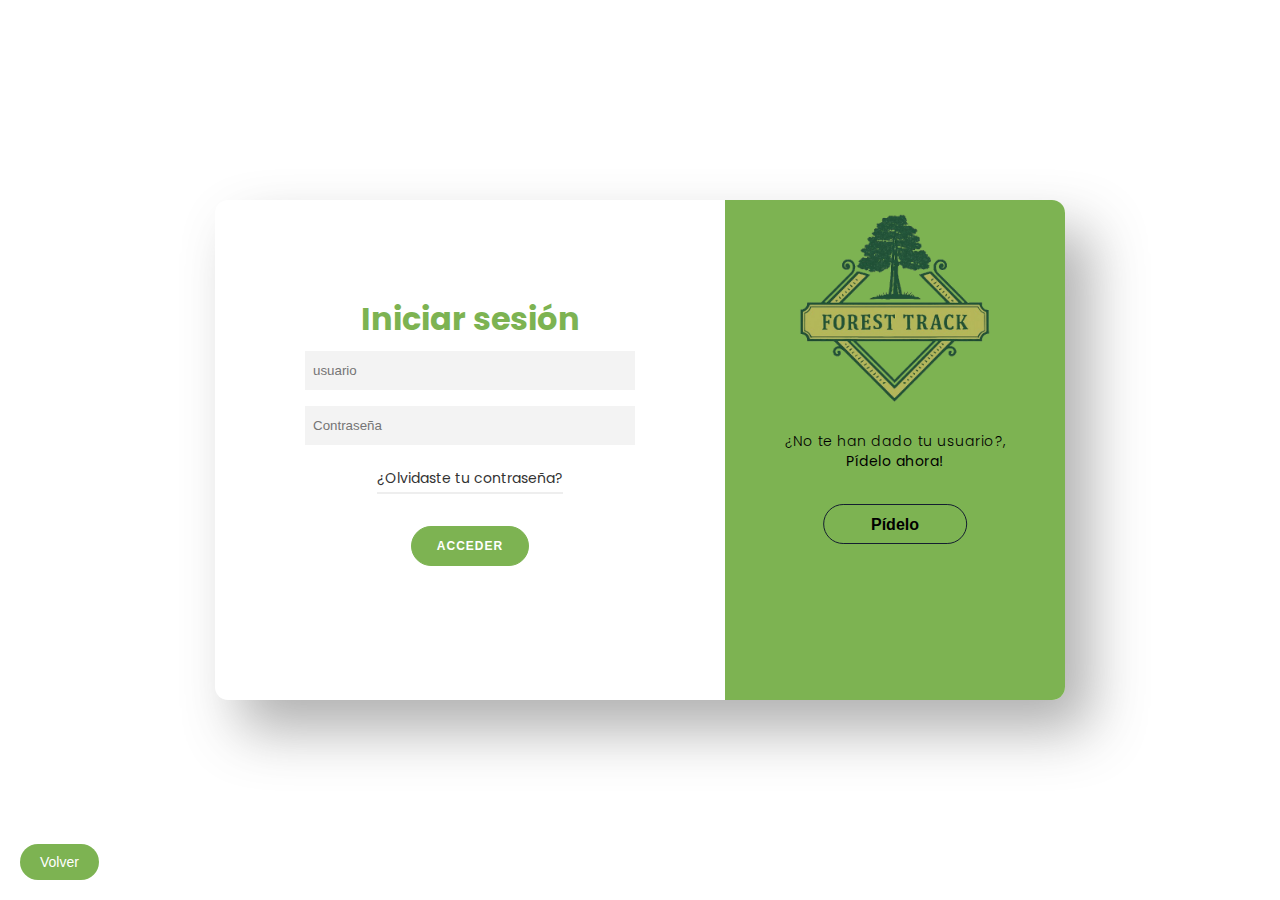
<file: login.html>
<!DOCTYPE html>
<html lang="es">
  <head>
    <meta charset="UTF-8" />
    <meta http-equiv="X-UA-Compatible" content="IE=edge" />
    <meta name="viewport" content="width=device-width, initial-scale=1.0" />
    <title>iniciar sesión</title>

    <!-- Iconos de Font Awesome -->
    <link
      rel="stylesheet"
      href="https://cdnjs.cloudflare.com/ajax/libs/font-awesome/6.1.1/css/all.min.css"
      integrity="sha512-KfkfwYDsLkIlwQp6LFnl8zNdLGxu9YAA1QvwINks4PhcElQSvqcyVLLD9aMhXd13uQjoXtEKNosOWaZqXgel0g=="
      crossorigin="anonymous"
      referrerpolicy="no-referrer"
    />

    <!-- Enlace a la hoja de estilos CSS -->
    <link rel="stylesheet" href="estilos.css" />

    <!-- Ícono de la pestaña del navegador -->
    <link rel="icon" type="image/png" href="imgs/logo.png" />
  </head>

  <body class="class_body_login">
    <!-- Botón para volver a la página principal -->
    <button class="new-button" onclick="window.location.href='Index.html'">
      Volver
    </button>

    <!-- Contenedor principal -->
    <div class="container" id="container">
      <!-- Formulario para solicitar una cuenta nueva -->
      <div class="form-container sign-up-container">
        <form action="#">
          <h1>Pide Tu cuenta</h1>

          <!-- Campo para el nombre -->
          <div class="infield">
            <input type="text" placeholder="Nombre" />
            <label></label>
          </div>

          <!-- Campo para el cargo -->
          <div class="infield">
            <input type="text" placeholder="Cargo" />
            <label></label>
          </div>

          <!-- Campo para el correo electrónico -->
          <div class="infield">
            <input type="email" placeholder="Correo" name="email" />
            <label></label>
          </div>

          <!-- Botón para solicitar la cuenta -->
          <button class="styles_button">Pidela</button>
        </form>
      </div>

      <!-- Formulario de inicio de sesión -->
      <div class="form-container sign-in-container">
        <form action="#" id="loginForm">
          <h1>Iniciar sesión</h1>

          <!-- Campo para el usuario -->
          <div class="infield">
            <input type="text" id="usuario" placeholder="usuario" />
            <label></label>
          </div>

          <!-- Campo para la contraseña -->
          <div class="infield">
            <input type="password" id="contrasena" placeholder="Contraseña" />
            <label></label>
          </div>

          <!-- Enlace para recuperar contraseña -->
          <a href="#" class="forgot">¿Olvidaste tu contraseña?</a>

          <!-- Botón para acceder -->
          <button class="styles_button" type="submit" id="accederBtn">
            Acceder
          </button>

          <!-- Mensaje de error -->
          <p id="mensajeError" class="error"></p>
        </form>
      </div>

      <!-- Contenedor de superposición (overlay) -->
      <div class="overlay-container" id="overlayCon">
        <div class="overlay">
          <!-- Panel de superposición izquierdo -->
          <div class="overlay-panel overlay-left">
            <h1>FOREST TRACK</h1>
            <p><strong>Accede a tu cuenta</strong> y sigue donde lo dejaste.</p>
            <button type="submit">Acceder</button>
          </div>

          <!-- Panel de superposición derecho -->
          <div class="overlay-panel overlay-right">
            <!-- Logo de la aplicación -->
            <img src="imgs/logo.png" alt="Forest Track Logo" class="logo" />

            <p>¿No te han dado tu usuario?, <strong>Pídelo ahora!</strong></p>
            <button>Pídelo</button>
          </div>
          az
        </div>

        <!-- Botón oculto para controlar el overlay -->
        <button id="overlayBtn"></button>
      </div>
    </div>

    <!-- Inclusión del archivo JavaScript principal -->
    <script src="main.js"></script>
  </body>
</html>
</file>
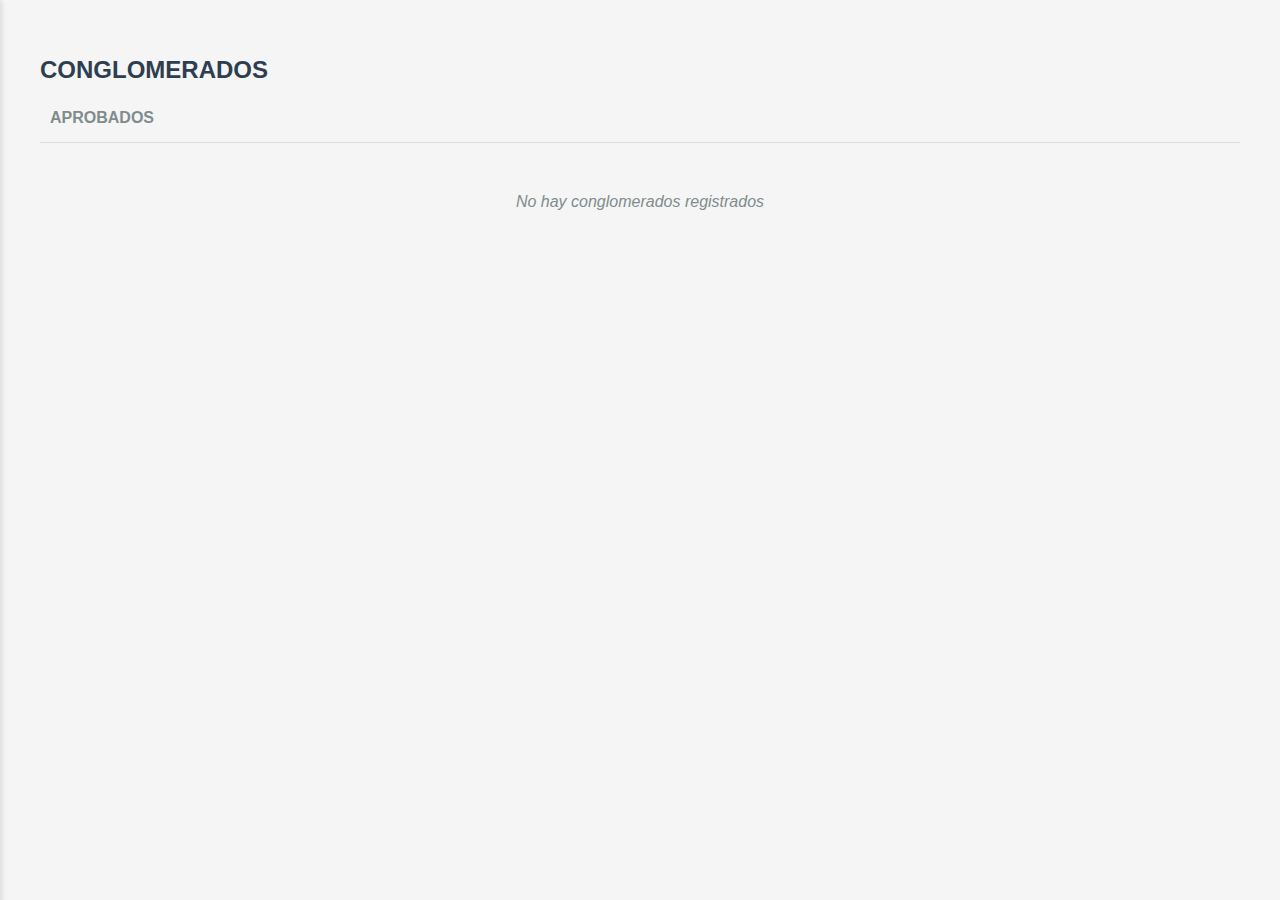
<file: tecnico.html>
<!DOCTYPE html>
<html lang="es">
  <head>
    <meta charset="UTF-8" />
    <meta name="viewport" content="width=device-width, initial-scale=1.0" />
    <title>Tecnico de suelos</title>
    <link rel="stylesheet" href="tecnico.css" />
    <link
      rel="stylesheet"
      href="https://cdnjs.cloudflare.com/ajax/libs/font-awesome/5.15.4/css/all.min.css"
    />
  </head>
  <body>
    <div class="container">
      <!-- Botón de menú hamburguesa -->
      <button class="menu-toggle" id="menuToggle">
        <span></span>
        <span></span>
        <span></span>
      </button>

      <!-- Overlay para cerrar el menú -->
      <div class="overlay" id="overlay"></div>

      <!-- Menú lateral -->
      <div class="sidebar" id="sidebar">
        <div class="sidebar-header">
          <h2 class="sidebar-title">Menú</h2>
        </div>
        <ul class="sidebar-menu">
          <li class="menu-item active" data-section="conglomerados">
            <i class="fas fa-list"></i>
            <span>Conglomerados</span>
          </li>
          <li class="menu-item" data-section="muestras">
            <i class="fas fa-vial"></i>
            <span>Muestras</span>
          </li>
          <li class="menu-item" data-section="rutas">
            <i class="fas fa-route"></i>
            <span>Rutas de Muestreo</span>
          </li>
          <li class="menu-item" data-section="papelera">
            <i class="fas fa-trash"></i>
            <span>Papelera</span>
          </li>
          <li class="menu-item" id="logoutButton">
            <i class="fas fa-sign-out-alt"></i>
            <span
              ><a
                href="login.html"
                style="text-decoration: none; color: inherit"
                >Cerrar Sesión</a
              ></span
            >
          </li>
        </ul>
      </div>

      <h1 id="mainTitle">CONGLOMERADOS</h1>

      <div class="status-tabs" id="statusTabs">
        <div class="status-tab" onclick="filterConglomerados('aprobados')">
          APROBADOS
        </div>
      </div>

      <div id="conglomeradosContainer">
        <!-- Los conglomerados se cargarán dinámicamente aquí -->
      </div>
    </div>

    <!-- Sección de Muestras (nueva) -->
    <div class="section" id="muestrasSection" style="display: none">
      <h2>REGISTRO DE MUESTRAS</h2>
      <div class="form-container">
        <form id="formularioRegistroMuestra">
          <div class="form-group">
            <label for="conglomeradoAsociado">Conglomerado Asociado:</label>
            <input
              type="text"
              id="conglomeradoAsociado"
              readonly
              class="form-control"
            />
          </div>
          <!-- Código Único de la Muestra -->
          <div class="form-group">
            <label for="codigoMuestra">Código de la Muestra:</label>
            <input
              type="text"
              id="codigoMuestra"
              placeholder="MUES_XXXX"
              readonly
              required
            />
          </div>

          <!-- Asociación con Subparcela -->
          <div class="form-group">
            <label for="subparcela">Subparcela:</label>
            <select id="subparcela" required>
              <option value="">Seleccionar Subparcela</option>
              <option value="SPF1">SPF1</option>
              <option value="SPF2">SPF2</option>
              <!-- Opciones dinámicas según las subparcelas registradas -->
            </select>
          </div>

          <!-- Fecha de Recolección -->
          <div class="form-group">
            <label for="fechaRecoleccion"
              >Fecha de Recolección (AAAAMMDD):</label
            >
            <input type="date" id="fechaRecoleccion" required />
          </div>

          <!-- Azimut y Distancia Horizontal -->
          <div class="form-group">
            <label for="azimut">Azimut (°):</label>
            <input
              type="number"
              id="azimut"
              placeholder="45"
              min="0"
              max="360"
              step="1"
              required
            />
          </div>

          <div class="form-group">
            <label for="distancia">Distancia Horizontal (metros):</label>
            <input
              type="number"
              id="distancia"
              placeholder="2"
              min="0"
              max="7"
              step="0.1"
              required
            />
          </div>

          <!-- Profundidad del Muestreo -->
          <div class="form-group">
            <label for="profundidad">Profundidad (cm):</label>
            <input
              type="number"
              id="profundidad"
              placeholder="30"
              min="0"
              max="50"
              step="1"
              required
            />
          </div>

          <!-- Color del Suelo (Opcional) -->
          <div class="form-group">
            <label for="colorSuelo">Color del Suelo:</label>
            <input
              type="text"
              id="colorSuelo"
              placeholder="Ejemplo: Marrón claro"
            />
          </div>

          <!-- Peso Fresco de la Muestra -->
          <div class="form-group">
            <label for="pesoFresco">Peso Fresco (gramos):</label>
            <input
              type="number"
              id="pesoFresco"
              placeholder="1000"
              min="0"
              step="1"
              required
            />
          </div>

          <!-- Tipos de Análisis -->
          <div class="form-group">
            <label>Tipo de Análisis:</label>
            <div>
              <input
                type="checkbox"
                id="carbono"
                name="analisis"
                value="carbono"
              />
              <label for="carbono">Carbono Orgánico</label>
            </div>
            <div>
              <input
                type="checkbox"
                id="densidad"
                name="analisis"
                value="densidad"
              />
              <label for="densidad">Densidad Aparente</label>
            </div>
            <div>
              <input
                type="checkbox"
                id="fertilidad"
                name="analisis"
                value="fertilidad"
              />
              <label for="fertilidad">Fertilidad</label>
            </div>
          </div>

          <!-- Observaciones (Opcionales) -->
          <div class="form-group">
            <label for="observaciones">Observaciones:</label>
            <textarea
              id="observaciones"
              rows="3"
              placeholder="Ejemplo: Presencia de raíces, textura arenosa, etc."
            ></textarea>
          </div>
          <div class="form-actions">
            <button type="submit" id="guardarMuestra">Guardar Registro</button>
            <button type="reset" id="cancelar">Cancelar</button>
          </div>
        </form>
      </div>
    </div>
    <!-- Sección de Rutas de Muestreo -->
    <div class="section" id="rutasSection" style="display: none">
      <h2>RUTAS DE MUESTREO</h2>
      <div class="rutas-container" id="rutasContainer">
        <!-- Las tarjetas de ruta se insertarán aquí dinámicamente -->
      </div>
    </div>

    <script src="tecnico.js"></script>
  </body>
</html>
</file>
<file: estilos.css>
/*Inicio de los estilos de la pagina login.html*/

@import url("https://fonts.googleapis.com/css2?family=Poppins:wght@100;200;300;400;500;600;700;800;900&display=swap");

* {
  padding: 0px;
  margin: 0px;
  box-sizing: border-box;
}

:root {
  --linear-grad: linear-gradient(to right, #7db352, #7db352);
  --grad-clr1: #7db352;
  --grad-clr2: #7db352;
}

.class_body_login {
  height: 100vh;
  background: #ffffff;
  display: grid;
  place-content: center;
  font-family: "Poppins", sans-serif;
}

.container {
  position: relative;
  width: 850px;
  height: 500px;
  background-color: #ffffff;
  box-shadow: 25px 30px 55px #5557;
  border-radius: 13px;
  overflow: hidden;
}

.form-container {
  position: absolute;
  width: 60%;
  height: 100%;
  padding: 0px 40px;
  transition: all 0.6s ease-in-out;
}

.sign-up-container {
  opacity: 0;
  z-index: 1;
}

.sign-in-container {
  z-index: 2;
}

form {
  height: 100%;
  display: flex;
  flex-direction: column;
  align-items: center;
  justify-content: center;
  padding: 0px 50px;
}

h1 {
  color: var(--grad-clr1);
}

.infield {
  position: relative;
  margin: 8px 0px;
  width: 100%;
}

input {
  width: 100%;
  padding: 12px 8px;
  background-color: #f3f3f3;
  border: none;
  outline: none;
}

label {
  position: absolute;
  left: 50%;
  top: 100%;
  transform: translateX(-50%);
  width: 0%;
  height: 2px;
  background: var(--linear-grad);
  transition: 0.3s;
}

input:focus ~ label {
  width: 100%;
}

a {
  color: #333;
  font-size: 14px;
  text-decoration: none;
  margin: 15px 0px;
}
.overlay-panel p {
  color: #000000;
  font-weight: 300;
  line-height: 20px;
  letter-spacing: 0.5px;
  margin: 25px 0px 35px;
}

a.forgot {
  padding-bottom: 3px;
  border-bottom: 2px solid #eee;
}

.forgot:hover {
  color: #f7efde;
}

.styles_button {
  border-radius: 20px;
  border: 1px solid var(--grad-clr1);
  background: var(--grad-clr2);
  color: #fff;
  font-size: 12px;
  font-weight: bold;
  padding: 12px 25px;
  letter-spacing: 1px;
  text-transform: uppercase;
  cursor: pointer;
  transition: all 0.3s ease;
}
.styles_button:hover {
  background: #e9dcbd; /* Color más oscuro al hover */
  transform: translateY(-2px); /* Efecto de levantar */
}

.form-container button {
  margin-top: 17px;
  transition: 80ms ease-in;
}

.form-container button :hover {
  background: #fff;
  color: var(--grad-clr1);
}

.new-button {
  position: fixed; /* Fija el botón en la pantalla */
  bottom: 20px; /* Lo coloca en la parte inferior */
  left: 20px; /* Lo coloca en la parte izquierda */
  background-color: #7db352;
  color: #ffffff; /* Color del texto blanco */
  padding: 10px 20px; /* Espaciado del botón */
  font-size: 14px; /* Tamaño de la fuente */
  border-radius: 25px; /* Bordes redondeados */
  border: none; /* Sin borde */
  cursor: pointer; /* Hace que se vea como un botón clickeable */
  z-index: 1000; /* Asegura que el botón esté encima de otros elementos */
}

/* Opcional: Estilo al pasar el cursor sobre el botón */
.new-button:hover {
  background-color: #39723c; /* Un tono más oscuro de marron */
}
/* Estilo para el mensaje de error */
.error {
  color: #ff4444;
  font-size: 14px;
  margin: 10px 0;
  text-align: center;
  min-height: 20px;
}
/*estilos del logo*/
.logo {
  width: 200px;
  height: 200px;
  display: block;
  margin: 0 auto; /* Centra el logo horizontalmente */
  margin-top: -150px;
}

.overlay-container {
  position: absolute;
  top: 0;
  left: 60%;
  width: 40%;
  height: 100%;
  overflow: hidden;
  transition: transform 0.6s ease-in-out;
  z-index: 9;
}

#overlayBtn {
  cursor: pointer;
  position: absolute;
  left: 50%;
  top: 304px;
  transform: translateX(-50%);
  width: 143.67px;
  height: 40px;
  border: 1px solid #141e30;
  background: transparent;
  border-radius: 20px;
}

#overlayBtn:hover {
  filter: brightness(90%);
  background: rgba(20, 30, 48, 0.2); /* Oscurecimiento */
  box-shadow: 0px 4px 10px rgba(20, 30, 48, 0.3); /* Sombra suave al hacer hover */
}

.overlay {
  position: relative;
  background: var(--linear-grad);
  color: #fff;
  left: -150%;
  height: 100%;
  width: 250%;
  transition: transform 0.6s ease-in-out;
}

.overlay-panel {
  position: absolute;
  display: flex;
  align-items: center;
  justify-content: center;
  flex-direction: column;
  padding: 0px 40px;
  text-align: center;
  height: 100%;
  width: 340px;
  transition: 0.6s ease-in-out;
}

.overlay-left {
  right: 60%;
  transform: translateX(-12%);
}

.overlay-right {
  right: 0;
  transform: translateX(0%);
}

.overlay-panel h1 {
  color: #141e30;
  padding-top: 30px;
  padding-bottom: 50px;
}

p {
  font-size: 14px;
  font-weight: 300;
  line-height: 20px;
  letter-spacing: 0.5px;
  margin: 25px 0px 35px;
  color: #141e30;
}

.overlay-panel button {
  border: none;
  background-color: transparent;
  color: #000000;
  font-size: 16px;
  font-weight: bold;
  cursor: pointer;
  padding: 10px 20px;
  border-radius: 20px;
  transition: all 0.3s ease;
}

.overlay-panel button:hover {
  background-color: rgba(
    255,
    255,
    255,
    0.2
  ); /* Fondo semi-transparente al pasar el cursor */
  box-shadow: 0px 4px 10px rgba(255, 255, 255, 0.3); /* Sombra suave */
}

.right-panel-active .overlay-container {
  transform: translateX(-150%);
}

.right-panel-active .overlay {
  transform: translateX(50%);
}

.right-panel-active .overlay-left {
  transform: translateX(25%);
}

.right-panel-active .overlay-right {
  transform: translateX(35%);
}

.right-panel-active .sign-in-container {
  transform: translateX(20%);
  opacity: 0;
}

.right-panel-active .sign-up-container {
  transform: translateX(66.7%);
  opacity: 1;
  z-index: 5;
  animation: show 0.6s;
}

@keyframes show {
  0%,
  50% {
    opacity: 0;
    z-index: 1;
  }
  50.1%,
  100% {
    opacity: 1;
    z-index: 5;
  }
}

.btnScaled {
  animation: scaleBtn 0.6s;
}
@keyframes scaleBtn {
  0% {
    width: 143.67px;
  }
  50% {
    width: 250px;
  }
  100% {
    width: 143.67px;
  }
}
</file>
<file: tecnico.css>
/* Estilos generales */
body {
  font-family: Arial, sans-serif;
  margin: 0;
  padding: 20px;
  background-color: #f5f5f5;
  color: #333;
}

.container {
  max-width: 1200px;
  margin: 0 auto;
  padding: 20px;
}

h1 {
  color: #2c3e50;
  font-size: 24px;
  margin-bottom: 20px;
  text-transform: uppercase;
}

.status-tabs {
  display: flex;
  margin-bottom: 30px;
  border-bottom: 1px solid #ddd;
  padding-bottom: 10px;
}

.status-tab {
  margin-right: 20px;
  font-weight: bold;
  color: #7f8c8d;
  cursor: pointer;
  padding: 5px 10px;
}

.status-tab:hover {
  color: #2c3e50;
}

.status-tab.active {
  color: #2c3e50;
  border-bottom: 2px solid #2c3e50;
}

.no-data {
  text-align: center;
  padding: 20px;
  color: #7f8c8d;
  font-style: italic;
}

/* Botón de menú hamburguesa */
.menu-toggle {
  position: fixed;
  top: 15px;
  left: 15px;
  z-index: 1000;
  background: none;
  border: none;
  cursor: pointer;
  padding: 15px;
  display: flex;
  flex-direction: column;
  justify-content: space-between;
  height: 24px;
  width: 30px;
}

.menu-toggle span {
  display: block;
  width: 100%;
  height: 3px;
  background-color: #483d3d;
  transition: all 0.3s ease;
}

.menu-toggle.open span:nth-child(1) {
  transform: translateY(7px) rotate(45deg);
}

.menu-toggle.open span:nth-child(2) {
  opacity: 0;
}

.menu-toggle.open span:nth-child(3) {
  transform: translateY(-7px) rotate(-45deg);
}

/* Menú lateral */
.sidebar {
  position: fixed;
  top: 0;
  left: -250px;
  width: 250px;
  height: 100vh;
  background-color: #ffffff;
  color: black;
  padding: 20px 0;
  transition: all 0.3s ease;
  z-index: 999;
  text-align: center;
  box-shadow: 2px 0 5px rgba(0, 0, 0, 0.1);
}

.sidebar.open {
  left: 0;
}

.sidebar-header {
  padding: 0 20px 20px;
  border-bottom: 1px solid rgba(255, 255, 255, 0.1);
}

.sidebar-title {
  font-size: 20px;
  font-weight: bold;
  margin: 0;
}

.sidebar-menu {
  list-style: none;
  padding: 0;
  margin: 20px 0 0;
}

.menu-item {
  padding: 12px 20px;
  cursor: pointer;
  display: flex;
  align-items: center;
  transition: background-color 0.2s;
}

.menu-item:hover {
  background-color: rgba(255, 255, 255, 0.1);
}

.menu-item i {
  margin-right: 10px;
  font-size: 18px;
}

.menu-item.active {
  background-color: #3498db;
  color: white;
}

.create-button {
  color: white;
  background-color: #2ecc71;
  border-radius: 5px;
  margin: 20px;
  padding: 12px;
  text-align: center;
  cursor: pointer;
  font-weight: bold;
  transition: background-color 0.2s;
}

.create-button:hover {
  background-color: #27ae60;
}

/* Overlay para cerrar el menú */
.overlay {
  position: fixed;
  top: 0;
  left: 0;
  width: 100%;
  height: 100%;
  background-color: rgba(0, 0, 0, 0.5);
  z-index: 998;
  display: none;
}

.overlay.open {
  display: block;
}

/* Tarjetas de conglomerados, muestras y rutas */
.conglomerado,
.muestra,
.ruta {
  background-color: white;
  border-radius: 5px;
  padding: 20px;
  box-shadow: 0 2px 5px rgba(0, 0, 0, 0.1);
  margin-bottom: 20px;
  position: relative;
  cursor: pointer;
  transition: transform 0.2s, box-shadow 0.2s;
}

.conglomerado:hover,
.muestra:hover,
.ruta:hover {
  transform: translateY(-2px);
  box-shadow: 0 4px 8px rgba(0, 0, 0, 0.15);
}

.conglomerado-id,
.muestra-id,
.ruta-id {
  font-weight: bold;
  font-size: 18px;
  margin-bottom: 15px;
  color: #2c3e50;
}

.conglomerado-info,
.muestra-info,
.ruta-info {
  margin-bottom: 10px;
  font-size: 14px;
}

.conglomerado-info strong,
.muestra-info strong,
.ruta-info strong {
  color: #7f8c8d;
}

.estado-badge {
  display: inline-block;
  padding: 3px 8px;
  border-radius: 12px;
  font-size: 12px;
  font-weight: bold;
  text-transform: uppercase;
}

.estado-badge.pendientes {
  background-color: #f39c12;
  color: white;
}

.estado-badge.aprobados {
  background-color: #2ecc71;
  color: white;
}

.estado-badge.rechazados {
  background-color: #e74c3c;
  color: white;
}

.color-badge {
  display: inline-block;
  width: 12px;
  height: 12px;
  border-radius: 50%;
  margin-right: 5px;
  vertical-align: middle;
}

/* Menú de tres puntos */
.options-menu {
  position: absolute;
  top: 15px;
  right: 15px;
  z-index: 2;
}

.options-button {
  background: none;
  border: none;
  width: 24px;
  height: 24px;
  display: flex;
  flex-direction: column;
  justify-content: space-around;
  align-items: center;
  cursor: pointer;
  padding: 0;
}

.dot {
  width: 4px;
  height: 4px;
  background-color: #7f8c8d;
  border-radius: 50%;
}

.options-dropdown {
  display: none;
  position: absolute;
  right: 0;
  top: 30px;
  background-color: white;
  min-width: 150px;
  box-shadow: 0 2px 10px rgba(0, 0, 0, 0.1);
  border-radius: 5px;
  z-index: 10;
  overflow: hidden;
}

.options-dropdown.show {
  display: block;
  animation: fadeIn 0.2s;
}

.option-item {
  padding: 10px 15px;
  font-size: 14px;
  color: #333;
  cursor: pointer;
  white-space: nowrap;
}

.option-item:hover {
  background-color: #f5f5f5;
}

@keyframes fadeIn {
  from {
    opacity: 0;
    transform: translateY(-5px);
  }
  to {
    opacity: 1;
    transform: translateY(0);
  }
}

/* Modales */
.modal-overlay {
  display: none;
  position: fixed;
  top: 0;
  left: 0;
  width: 100%;
  height: 100%;
  background-color: rgba(0, 0, 0, 0.5);
  z-index: 1000;
  justify-content: center;
  align-items: center;
}

.modal-content {
  background-color: white;
  border-radius: 8px;
  width: 90%;
  max-width: 800px;
  max-height: 90vh;
  overflow-y: auto;
  padding: 25px;
  box-shadow: 0 4px 20px rgba(0, 0, 0, 0.2);
  animation: fadeIn 0.3s;
}

.modal-header {
  display: flex;
  justify-content: space-between;
  align-items: center;
  margin-bottom: 20px;
}

.modal-title {
  font-size: 22px;
  font-weight: bold;
  color: #2c3e50;
}

.close-button {
  background: none;
  border: none;
  font-size: 24px;
  cursor: pointer;
  color: #7f8c8d;
}

.modal-section {
  margin-bottom: 20px;
}

.modal-section h3 {
  font-size: 16px;
  color: #2c3e50;
  margin-bottom: 10px;
  border-bottom: 1px solid #eee;
  padding-bottom: 5px;
}

.info-grid {
  display: grid;
  grid-template-columns: repeat(2, 1fr);
  gap: 15px;
}

.info-item {
  margin-bottom: 10px;
}

.info-item strong {
  color: #7f8c8d;
}

table {
  width: 100%;
  border-collapse: collapse;
  margin: 15px 0;
}

th,
td {
  padding: 10px;
  text-align: left;
  border-bottom: 1px solid #ddd;
}

th {
  background-color: #f2f2f2;
  font-weight: bold;
}

.action-buttons {
  display: flex;
  justify-content: flex-end;
  gap: 15px;
  margin-top: 25px;
}

.action-button {
  padding: 10px 20px;
  border: none;
  border-radius: 5px;
  font-weight: bold;
  cursor: pointer;
  transition: background-color 0.2s;
}

.reject-button {
  background-color: #e74c3c;
  color: white;
}

.approve-button {
  background-color: #2ecc71;
  color: white;
}

.correct-button {
  background-color: #f39c12;
  color: white;
}

.action-button:hover {
  opacity: 0.9;
}

.divider {
  border-top: 1px solid #eee;
  margin: 20px 0;
}

/* Formularios */
.form-group {
  margin-bottom: 15px;
}

.form-group label {
  display: block;
  margin-bottom: 5px;
  font-weight: bold;
  color: #2c3e50;
}

.form-group input,
.form-group select,
.form-group textarea {
  width: 100%;
  padding: 8px;
  border: 1px solid #ddd;
  border-radius: 4px;
  font-family: Arial, sans-serif;
}

.form-group input:focus,
.form-group select:focus,
.form-group textarea:focus {
  outline: none;
  border-color: #3498db;
  box-shadow: 0 0 5px rgba(52, 152, 219, 0.5);
}

.add-button {
  background-color: #3498db;
  color: white;
  border: none;
  padding: 10px 15px;
  border-radius: 5px;
  cursor: pointer;
  font-weight: bold;
  transition: background-color 0.2s;
}

.add-button:hover {
  background-color: #2980b9;
}
</file>
